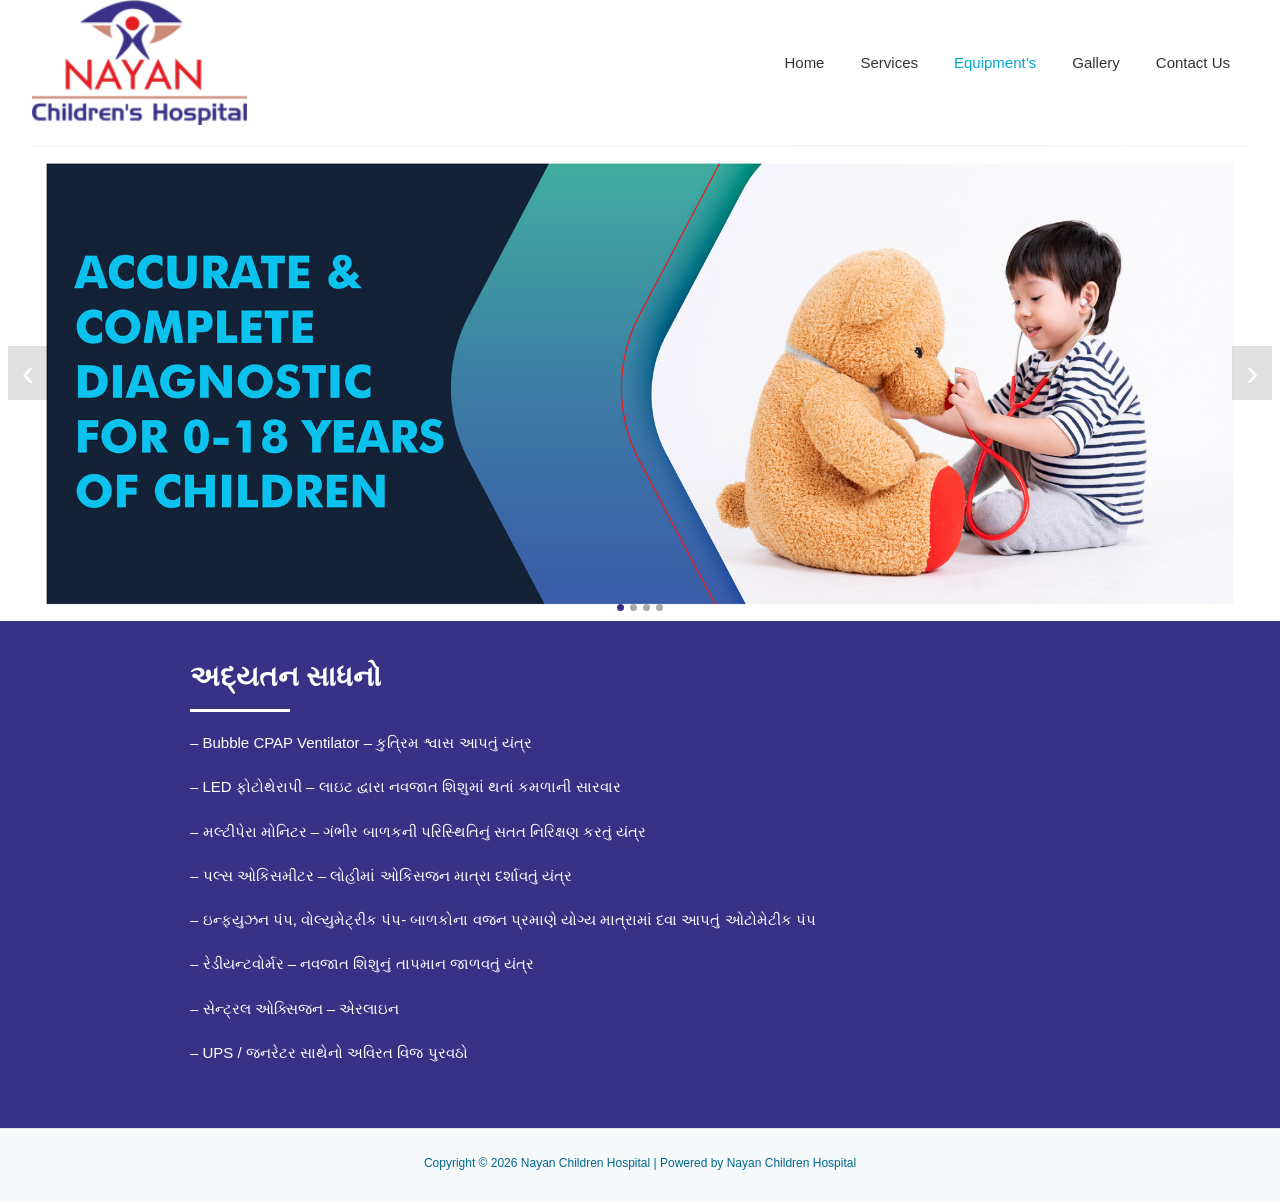
<file: equipment.html>
<!doctype html><html lang="en"><head><meta charset="utf-8"><meta name="viewport" content="width=device-width, initial-scale=1"><title>Equipment’s – Nayan Children Hospital</title><link rel="stylesheet" href="assets/css/style.css"></head><body class="service-page equipment-page"><header class="site-header"><div class="header-inner"><a class="logo" href="index.html"><img src="assets/images/logo-195x113.png" alt="Nayan Children's Hospital"></a><button class="menu-toggle" aria-expanded="false" aria-controls="nav" aria-label="Open menu"><span></span><span></span><span></span></button><nav id="nav" class="nav"><a href="index.html">Home</a><a href="services.html">Services</a><a class="active" href="equipment.html">Equipment’s</a><a href="gallery.html">Gallery</a><a href="contact.html">Contact Us</a></nav></div></header><main id="main"><section class="service-hero"><div class="service-hero-track"><div class="service-hero-slide active"><img src="assets/images/ns-4.jpg" alt=""></div><div class="service-hero-slide"><img src="assets/images/ns-1.jpg" alt=""></div><div class="service-hero-slide"><img src="assets/images/ns-2.jpg" alt=""></div><div class="service-hero-slide"><img src="assets/images/juio.jpg" alt=""></div></div><button class="service-hero-nav service-hero-prev" type="button">‹</button><button class="service-hero-nav service-hero-next" type="button">›</button><div class="service-hero-dots"></div></section><section class="service-band equipment-band"><div class="service-band-inner"><h1>અદ્યતન સાધનો</h1><div class="service-divider"></div><div class="service-text equipment-text"><p>– Bubble CPAP Ventilator – કુત્રિમ શ્વાસ આપતું યંત્ર</p><p>– LED ફોટોથેરાપી – લાઇટ દ્વારા નવજાત શિશુમાં થતાં કમળાની સારવાર</p><p>– મલ્ટીપેરા મોનિટર – ગંભીર બાળકની પરિસ્થિતિનું સતત નિરિક્ષણ કરતું યંત્ર</p><p>– પલ્સ ઓકિસમીટર – લોહીમાં ઓકિસજન માત્રા દર્શાવતું યંત્ર</p><p>– ઇન્ફયુઝન પંપ, વોલ્યુમેટ્રીક પંપ- બાળકોના વજન પ્રમાણે યોગ્ય માત્રામાં દવા આપતું ઓટોમેટીક પંપ</p><p>– રેડીયન્ટવોર્મર – નવજાત શિશુનું તાપમાન જાળવતું યંત્ર</p><p>– સેન્ટ્રલ ઓક્સિજન – એરલાઇન</p><p>– UPS / જનરેટર સાથેનો અવિરત વિજ પુરવઠો</p></div></div></section></main><footer class="service-footer"><div class="service-footer-bottom">Copyright © 2026 <span>Nayan Children Hospital</span> | Powered by <span>Nayan Children Hospital</span></div></footer><script src="assets/js/main.js"></script><script>(()=>{const s=[...document.querySelectorAll('.service-hero-slide')],d=document.querySelector('.service-hero-dots');if(!s.length||!d)return;let i=0,t;s.forEach((_,n)=>{const b=document.createElement('button');b.onclick=()=>show(n);d.appendChild(b)});function show(n){i=(n+s.length)%s.length;s.forEach((x,k)=>x.classList.toggle('active',k===i));[...d.children].forEach((x,k)=>x.classList.toggle('active',k===i))}show(0);t=setInterval(()=>show(i+1),5000);document.querySelector('.service-hero-prev')?.addEventListener('click',()=>show(i-1));document.querySelector('.service-hero-next')?.addEventListener('click',()=>show(i+1))})();</script></body></html>
</file>
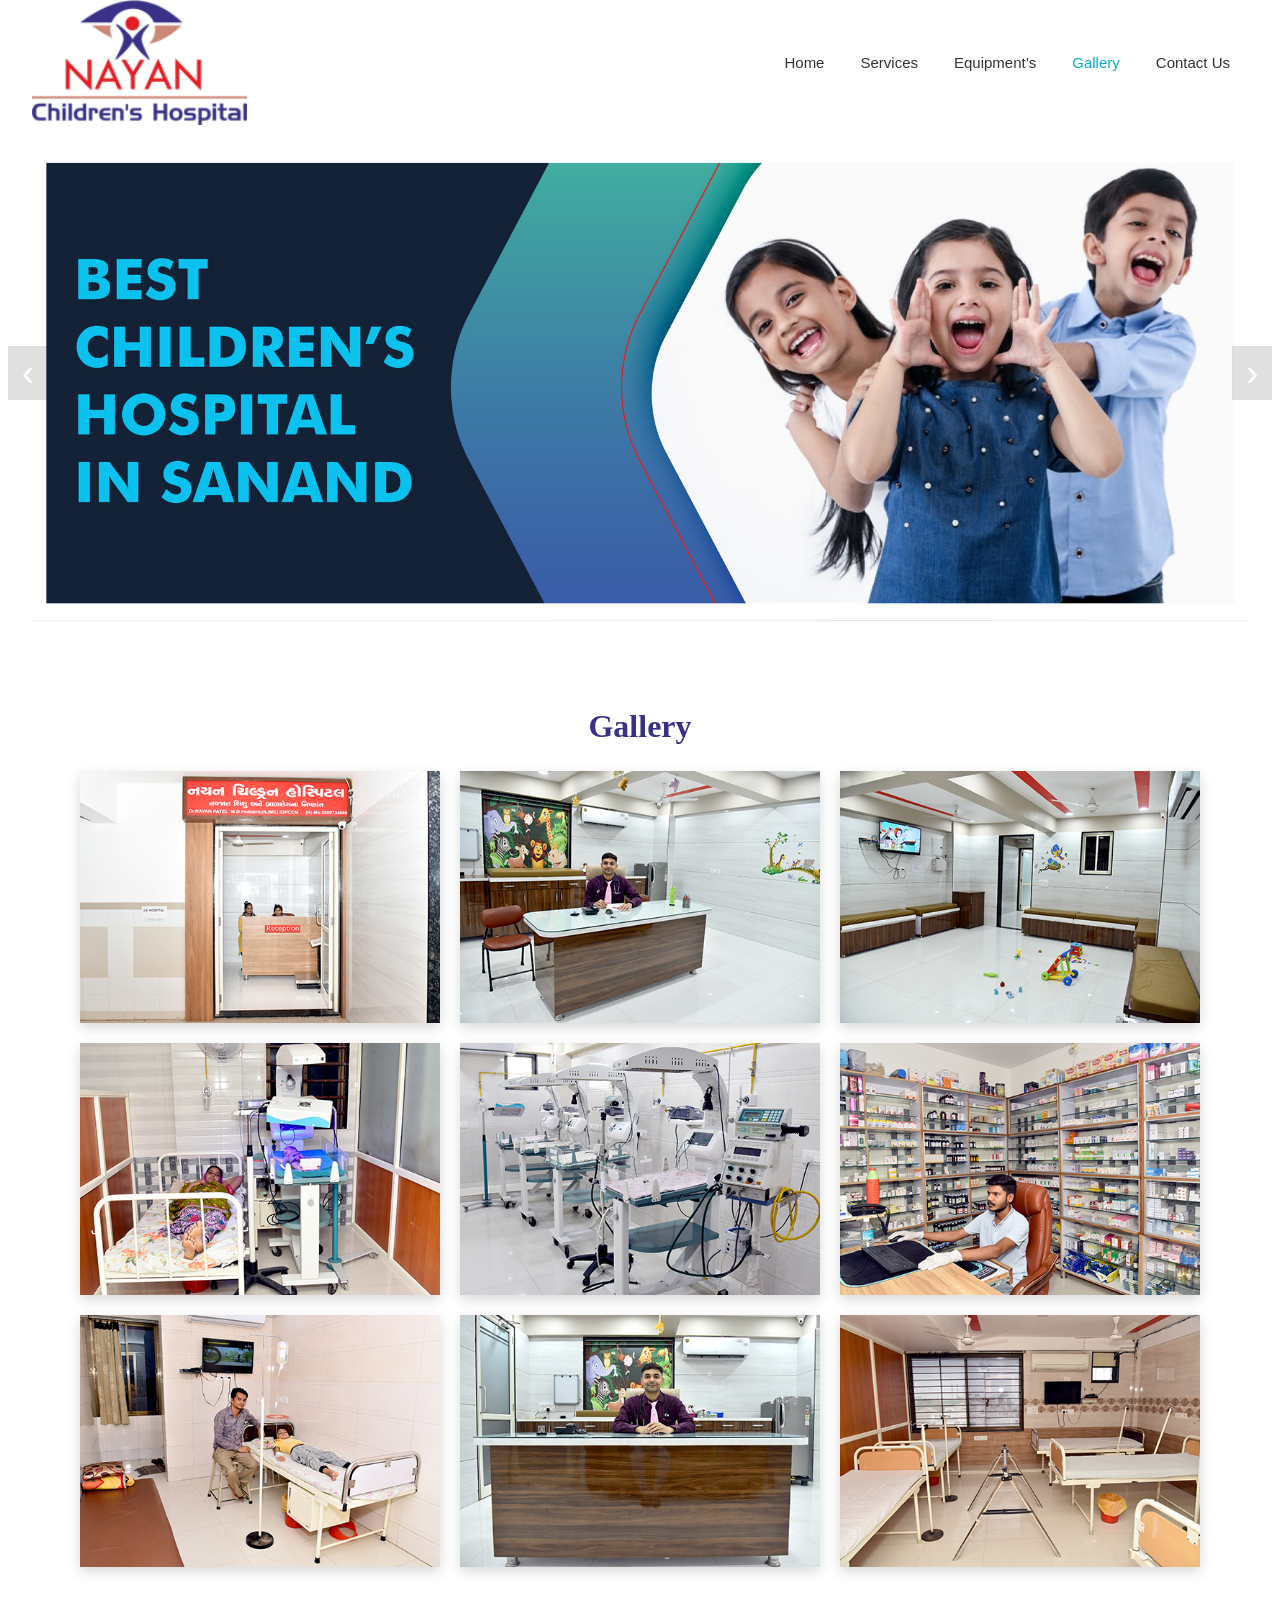
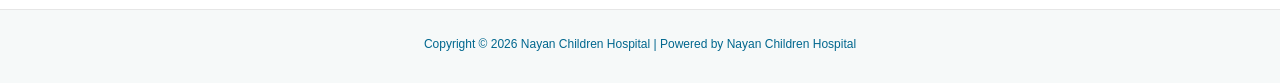
<file: gallery.html>
<!doctype html><html lang="en"><head><meta charset="utf-8"><meta name="viewport" content="width=device-width, initial-scale=1"><title>Gallery – Nayan Children Hospital</title><link rel="stylesheet" href="assets/css/style.css"></head><body class="service-page gallery-page"><header class="site-header"><div class="header-inner"><a class="logo" href="index.html"><img src="assets/images/logo-195x113.png" alt="Nayan Children's Hospital"></a><button class="menu-toggle" aria-expanded="false" aria-controls="nav"><span></span><span></span><span></span></button><nav id="nav" class="nav"><a href="index.html">Home</a><a href="services.html">Services</a><a href="equipment.html">Equipment’s</a><a class="active" href="gallery.html">Gallery</a><a href="contact.html">Contact Us</a></nav></div></header><main><section class="service-hero"><div class="service-hero-track"><div class="service-hero-slide active"><img src="assets/images/ns-1.jpg" alt=""></div><div class="service-hero-slide"><img src="assets/images/ns-4.jpg" alt=""></div><div class="service-hero-slide"><img src="assets/images/juio.jpg" alt=""></div></div><button class="service-hero-nav service-hero-prev">‹</button><button class="service-hero-nav service-hero-next">›</button><div class="service-hero-dots"></div></section><section class="gallery-grid-section"><div class="gallery-grid-wrap"><h1 class="gallery-title">Gallery</h1><div class="gallery-grid"><a class="gallery-item" href="assets/images/gallery/nh7.png"><img src="assets/images/gallery/nh7.png" alt=""></a><a class="gallery-item" href="assets/images/gallery/nh-93.png"><img src="assets/images/gallery/nh-93.png" alt=""></a><a class="gallery-item" href="assets/images/gallery/nh1.png"><img src="assets/images/gallery/nh1.png" alt=""></a><a class="gallery-item" href="assets/images/gallery/nh6.png"><img src="assets/images/gallery/nh6.png" alt=""></a><a class="gallery-item" href="assets/images/gallery/nh4.png"><img src="assets/images/gallery/nh4.png" alt=""></a><a class="gallery-item" href="assets/images/gallery/nh2.png"><img src="assets/images/gallery/nh2.png" alt=""></a><a class="gallery-item" href="assets/images/gallery/nh-5.png"><img src="assets/images/gallery/nh-5.png" alt=""></a><a class="gallery-item" href="assets/images/gallery/nh-8.png"><img src="assets/images/gallery/nh-8.png" alt=""></a><a class="gallery-item" href="assets/images/gallery/nh3.png"><img src="assets/images/gallery/nh3.png" alt=""></a></div></div></section></main><footer class="service-footer"><div class="service-footer-bottom">Copyright © 2026 <span>Nayan Children Hospital</span> | Powered by <span>Nayan Children Hospital</span></div></footer><script src="assets/js/main.js"></script></body></html>
</file>
<file: assets/css/style.css>
*{box-sizing:border-box}html{scroll-behavior:smooth}body{margin:0;background:#fff;color:#333;font-family:"Work Sans",Arial,sans-serif;font-size:16px;line-height:1.65}img{max-width:100%;height:auto;vertical-align:middle}a{text-decoration:none;color:inherit}button{font:inherit}.site-header{position:relative;z-index:100;background:#fff}.header-inner{width:min(1240px,calc(100% - 64px));min-height:108px;margin:auto;display:flex;align-items:center}.logo img{width:215px;display:block}.nav{margin-left:auto;display:flex;align-items:center}.nav a{font:500 15px Montserrat,sans-serif;color:#333;padding:0 18px;height:108px;display:flex;align-items:center}.nav a:hover,.nav a.active{color:#00a9c5}.menu-toggle{display:none;margin-left:auto;width:44px;height:44px;border:0;background:#fff;padding:8px}.menu-toggle span{display:block;height:2px;background:#01578c;margin:6px 0;transition:.25s}.hero{position:relative;overflow:hidden}.hero-slides,.service-hero-track{position:relative;width:100%;aspect-ratio:1920/750}.hero-slide,.service-hero-slide{position:absolute;inset:0;opacity:0;visibility:hidden;transition:opacity .45s ease}.hero-slide.active,.service-hero-slide.active{opacity:1;visibility:visible;z-index:1}.hero-slide img,.service-hero-slide img{display:block;width:100%;height:100%;object-fit:cover}.hero-nav,.service-hero-nav{position:absolute;top:50%;transform:translateY(-50%);z-index:3;border:0;background:rgba(0,0,0,.12);color:#fff;width:40px;height:54px;font-size:38px;line-height:1;cursor:pointer}.hero-nav.prev,.service-hero-prev{left:8px}.hero-nav.next,.service-hero-next{right:8px}.hero-pagination,.service-hero-dots{position:absolute;bottom:10px;left:50%;transform:translateX(-50%);z-index:4;display:flex;gap:6px}.hero-pagination button,.service-hero-dots button,.media-dots button{width:7px;height:7px;border:0;border-radius:50%;background:#aaa;padding:0}.hero-pagination button.active,.service-hero-dots button.active,.media-dots button.active{background:#393185}.services-wrap{position:relative;margin-top:-120px;padding:100px 0 150px;background:#fff url("../images/procedures-section-bg.jpg") center/cover no-repeat}.services-wrap:before{content:"";position:absolute;inset:0;background:#fff;opacity:.75}.services-container,.media-container,.about-container,.stories-container,.videos-container,.case-block,.map-container,.footer-container,.contact-consultation-inner,.contact-info-grid{position:relative;width:min(1240px,calc(100% - 64px));margin:auto}.service-grid{display:grid;grid-template-columns:repeat(3,1fr)}.service-card{background:#fff;border-radius:18px;margin:22px;min-height:230px;padding:55px 42px;text-align:center;box-shadow:0 0 30px rgba(0,0,0,.06);display:flex;flex-direction:column;align-items:center;justify-content:center}.service-card img{width:48px;height:48px;object-fit:contain}.service-card h4{font:700 19px Montserrat,sans-serif;margin:10px 0}.service-card p{font-size:14px;line-height:1.7;margin:0;max-width:290px}.mobile-section-title{display:none}.media-section{padding:0 0 50px}.media-container{display:grid;grid-template-columns:1fr 1fr}.media-carousel{overflow:hidden;padding:0 10px}.media-track{display:flex;transition:transform .5s}.media-track figure{flex:0 0 100%;margin:0;text-align:center}.media-track img{width:100%;aspect-ratio:800/650;object-fit:cover}.media-track figcaption{font-size:13px}.media-dots{display:flex;justify-content:center;gap:5px}.about-section{padding:60px 0}.about-container{display:grid;grid-template-columns:1fr 1fr;align-items:center}.about-photo{padding:0 70px}.about-photo img{border-radius:18px}.about-copy{padding:30px}.about-copy h2{font:700 42px Montserrat,sans-serif}.about-copy p{font-size:15px;line-height:1.8}.divider{width:60px;height:2px;background:#ddd;margin:12px 0 18px}.appointment-section{padding:0 20px 60px}.appointment-inner{width:min(1000px,100%);margin:auto;background:#01578c;border-radius:25px;padding:35px 40px;display:flex;justify-content:space-between;align-items:center;color:#fff}.appointment-inner h3{font:700 24px Montserrat,sans-serif}.appointment-inner a{background:#27c3cf;padding:14px 26px;border-radius:4px;font:600 14px Montserrat,sans-serif}.stories-heading,.stories-section,.videos-section,.cases-section,.review-us,.map-section{background:#f6f9f9}.stories-heading{text-align:center;padding:25px 0 0}.stories-heading h2{font:700 38px Montserrat,sans-serif}.stories-container{display:grid;grid-template-columns:1fr 1fr;padding:30px 0}.review{background:#fff;border-radius:18px;box-shadow:0 0 30px rgba(0,0,0,.05)}.review-large{margin:0 50px 0 80px;padding:35px 50px;text-align:center}.review-large img{width:90px;border-radius:50%}.review-large p,.review-small p{font-size:14px;line-height:1.7}.review-stack{padding:0 30px}.review-small{padding:25px;display:grid;grid-template-columns:30% 70%;gap:10px;margin-bottom:20px}.review-small img{width:80px;border-radius:50%}.review h4{font:700 16px Montserrat,sans-serif}.stars{color:#f2a900;letter-spacing:2px}.videos-section{padding:20px 0 40px}.section-title{text-align:center}.section-title h4{font:700 24px Montserrat,sans-serif}.videos-container{display:grid;grid-template-columns:repeat(3,1fr);gap:18px}.video-card{position:relative}.video-card img{width:100%;aspect-ratio:16/9;object-fit:cover}.yt-play{position:absolute;left:50%;top:50%;transform:translate(-50%,-50%);background:#f00;color:#fff;padding:8px 12px;border-radius:8px}.videos-section h5{text-align:center;font:700 14px Montserrat}.cases-section{padding:30px 0}.case-block{margin-bottom:25px}.case-block h4{text-align:center;font:700 16px Montserrat}.case-grid{display:grid;grid-template-columns:repeat(3,1fr);gap:10px}.case-grid img{width:100%;aspect-ratio:500/320;object-fit:cover}.review-us{text-align:center;padding:20px 0 40px}.social-icons,.footer-social,.social-links{display:flex;justify-content:center;gap:9px}.social-icons a,.footer-social a,.social-links a{width:30px;height:30px;background:#27c3cf;color:#fff;border-radius:5px;display:grid;place-items:center;font-weight:700}.map-container{height:450px}.map-container iframe{width:100%;height:100%;border:0}.footer{background:#f6f9f9}.footer-main{padding:60px 0 52px}.footer-container{display:grid;grid-template-columns:repeat(4,1fr);gap:50px}.footer-col h4{font:700 17px Montserrat;margin:0 0 13px}.footer-col p,.footer-col a{font-size:13px;line-height:1.75;margin:0}.footer-brand .footer-logo{width:112px;margin:0 0 12px}.footer-brand .footer-phone{display:block}.footer-bottom{text-align:center;border-top:1px solid #e6e6e6;padding:20px 10px 22px;font-size:11px;color:#00678e}.service-page{background:#fff}.service-hero{position:relative;width:100%;padding:20px 30px 0}.service-hero-track{overflow:hidden}.service-band{background:#393185;color:#fff}.service-band-inner{width:min(900px,calc(100% - 64px));margin:auto;padding:42px 0 48px}.service-band h1{font:800 32px Montserrat;margin:0 0 14px}.service-band h2{font:600 18px/1.45 Arial,sans-serif;margin:0}.service-divider{width:100px;height:3px;background:#fff;margin:15px 0 16px}.service-text p{font-size:15px;line-height:1.95;margin:0 0 8px}.service-gallery{padding:42px 0 18px}.service-gallery-inner{width:min(900px,calc(100% - 64px));margin:auto;display:grid;grid-template-columns:repeat(4,1fr);gap:14px}.service-gallery figure{margin:0;box-shadow:0 5px 9px rgba(0,0,0,.22)}.service-gallery img{width:100%;aspect-ratio:500/350;object-fit:cover}.service-band-second .service-band-inner{padding-top:38px;padding-bottom:42px}.service-band-second h2{font-size:20px}.service-footer{background:#f6f9f9}.service-footer-bottom{text-align:center;border-top:1px solid #e6e6e6;padding:25px 10px 28px;font-size:12px;color:#00678e}.equipment-page .equipment-band .service-band-inner{padding-top:40px;padding-bottom:46px}.equipment-page .equipment-band h1{font-size:28px}.equipment-page .equipment-text p{font-size:15px;margin-bottom:15px}.gallery-grid-section{padding:60px 0 42px}.gallery-grid-wrap{width:min(1120px,calc(100% - 64px));margin:auto}.gallery-title{text-align:center;font:700 32px Montserrat;color:#393185}.gallery-grid{display:grid;grid-template-columns:repeat(3,1fr);gap:20px}.gallery-item{overflow:hidden;box-shadow:0 5px 12px rgba(0,0,0,.15)}.gallery-item img{width:100%;aspect-ratio:500/350;object-fit:cover}.contact-consultation{position:relative;margin-top:36px;padding:70px 0;background:#393185 url('../images/contact-bg.jpg') center/cover}.contact-consultation-overlay{position:absolute;inset:0;background:#393185;opacity:.85}.contact-consultation-inner{position:relative;display:grid;grid-template-columns:55% 45%;align-items:center}.contact-message{padding-right:50px;color:#fff}.contact-message h4,.contact-form-card h4{font:700 23px Montserrat;margin:0 0 20px}.contact-message h1{font:800 64px/1.2 Montserrat;margin:0}.contact-form-card{background:#fff;border-radius:18px;padding:56px;box-shadow:0 0 30px rgba(1,87,140,.2)}.contact-form-card h4{text-align:center;color:#4a4a4a}.contact-form-divider{text-align:center}.contact-form-divider span{display:block;width:20%;margin:15px auto;border-top:1px solid #ddd}.consultation-form .name-row{display:grid;grid-template-columns:1fr 1fr;gap:4%}.consultation-form input,.consultation-form textarea{width:100%;border:1px solid #eaeaea;background:#fafafa;padding:12px 14px;margin:10px 0;font:15px/1.5 "Work Sans",sans-serif}.consultation-form textarea{height:120px}.consultation-form button{margin-top:10px;border:0;border-radius:10px;background:#29d8db;color:#fff;padding:16px 40px;cursor:pointer}.contact-info{padding:70px 20px}.contact-info-grid{display:grid;grid-template-columns:repeat(4,1fr);gap:30px}.contact-info-item p{font-size:16px;line-height:1.65}.contact-info-icon{font-size:42px;color:#393185;margin-bottom:16px}.contact-map{margin-top:30px}.contact-map iframe{width:100%;height:450px;border:0}@media(max-width:900px){.header-inner{min-height:78px;width:calc(100% - 30px)}.logo img{width:170px}.menu-toggle{display:block}.nav{display:none;position:absolute;left:0;right:0;top:78px;background:#fff;flex-direction:column;box-shadow:0 10px 25px rgba(0,0,0,.08)}.nav.open{display:flex}.nav a{height:auto;padding:14px 20px;border-bottom:1px solid #eee}.service-grid,.case-grid,.gallery-grid{grid-template-columns:repeat(2,1fr)}.media-container,.about-container,.stories-container,.contact-consultation-inner{grid-template-columns:1fr}.footer-container,.contact-info-grid{grid-template-columns:repeat(2,1fr)}.contact-message{padding:0 30px 40px}.contact-form-card{margin:0 30px}.service-hero{padding:10px 8px 0}}@media(max-width:600px){body{font-size:14px}.header-inner{min-height:70px}.nav{top:70px}.service-grid,.case-grid,.gallery-grid{grid-template-columns:1fr 1fr}.services-wrap{margin-top:-40px;padding:60px 0}.service-card{margin:8px;padding:28px 12px;min-height:170px}.service-card h4{font-size:16px}.service-card p{font-size:11px}.media-container{display:block}.about-copy{padding:20px}.about-copy h2{font-size:30px}.appointment-inner{display:block;text-align:center;padding:25px}.stories-container{display:block}.review-large{margin:0 12px 20px;padding:25px}.review-stack{padding:0 12px}.videos-container{grid-template-columns:1fr}.footer-container,.contact-info-grid{grid-template-columns:1fr;text-align:center}.footer-social,.social-links{justify-content:center}.service-band-inner{width:calc(100% - 32px);padding:24px 0 28px}.service-band h1{font-size:23px}.service-band h2{font-size:12px}.service-text p{font-size:9px;line-height:1.85}.service-gallery{padding:22px 0 8px}.service-gallery-inner{width:calc(100% - 24px);grid-template-columns:repeat(2,1fr);gap:8px}.gallery-grid-wrap{width:calc(100% - 20px)}.gallery-grid{gap:8px}.gallery-title{font-size:22px}.contact-consultation{padding:60px 16px}.contact-message h1{font-size:24px}.contact-form-card{margin:20px 0 0;padding:30px}.consultation-form .name-row{grid-template-columns:1fr}.contact-info{padding:50px 20px}.contact-map iframe{height:250px}}
</file>
